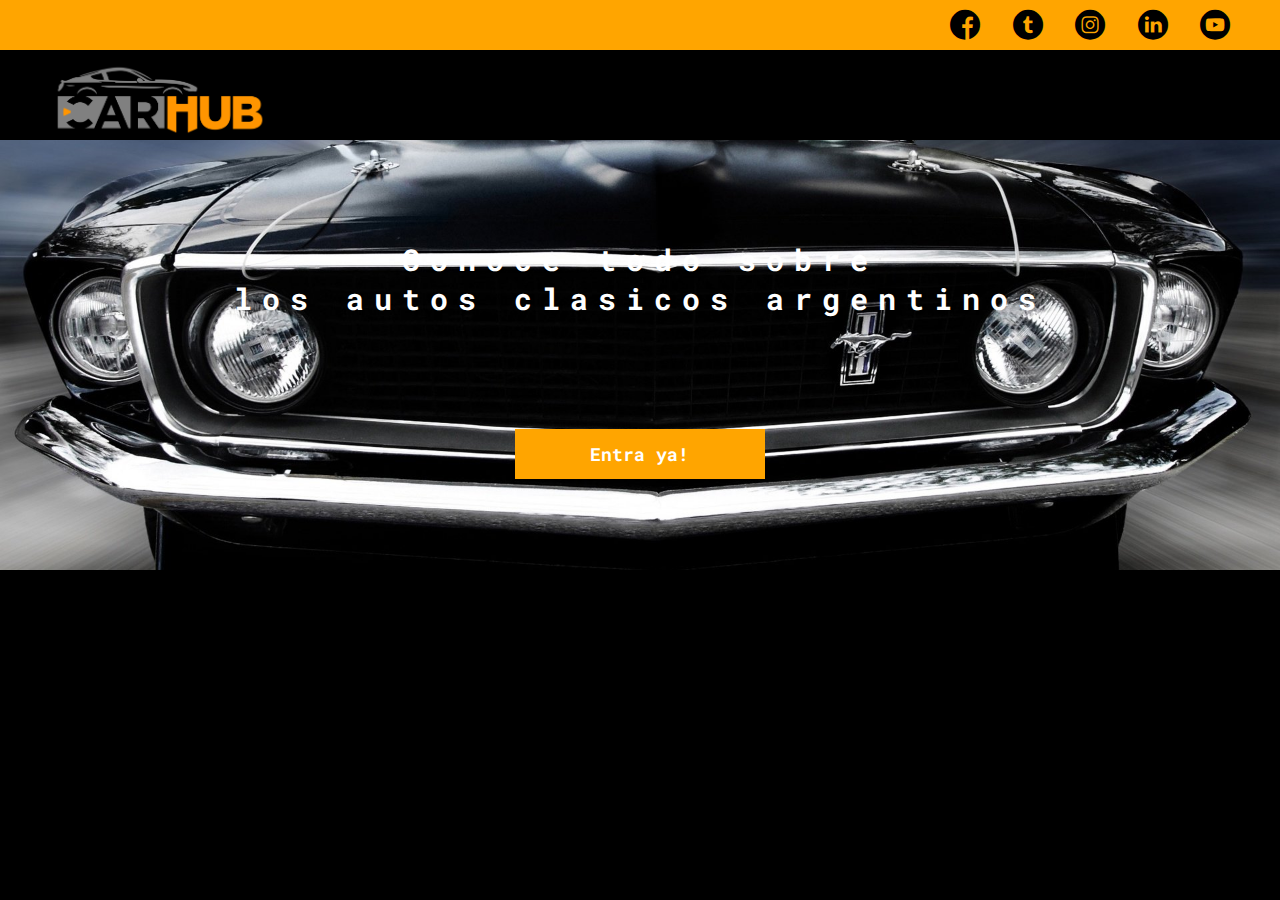
<file: index.html>
<!DOCTYPE html>
<html lang="en">
<head>
    <meta charset="UTF-8">
    <meta name="viewport" content="width=device-width, initial-scale=1.0">
    <meta http-equiv="X-UA-Compatible" content="ie=edge">
    <title>Mi Blog</title>
    <link rel="stylesheet" href="css/main.css">
    <link rel="stylesheet" href="css/font/flaticon.css">
    <link rel="stylesheet" href="css/media-queries.css">
</head>
<body>
    <header>
        <section class="header-icons-container">
            <div class="icons">
                <a href="/"><span class="flaticon-001-facebook"></span></a>
                <a href="/"><span class="flaticon-002-twitter"></span></a>
                <a href="/"><span class="flaticon-011-instagram"></span></a>
                <a href="/"><span class="flaticon-010-linkedin"></span></a>
                <a href="/"><span class="flaticon-008-youtube"></span></a>
            </div>
        </section>
        <nav>
            <section class="nav-logo-container">
                <a href="/"><img src="assets/img/Logo-negro.png" alt="Logo de mi blog" > </a>
            </section>
            <section class="profile-link">
                <a href="perfil.html">Sobre mí</a>
            </section>
        </nav>
    </header>
    <main class="home-main">
        <section>
            <h1 class="home-main-text">Conoce todo sobre <br> los autos clasicos argentinos</h1>
            <a class="home-main-button" href="blogs.html">Entra ya!</a>
        </section>
    </main>
</body>
</html>
</file>
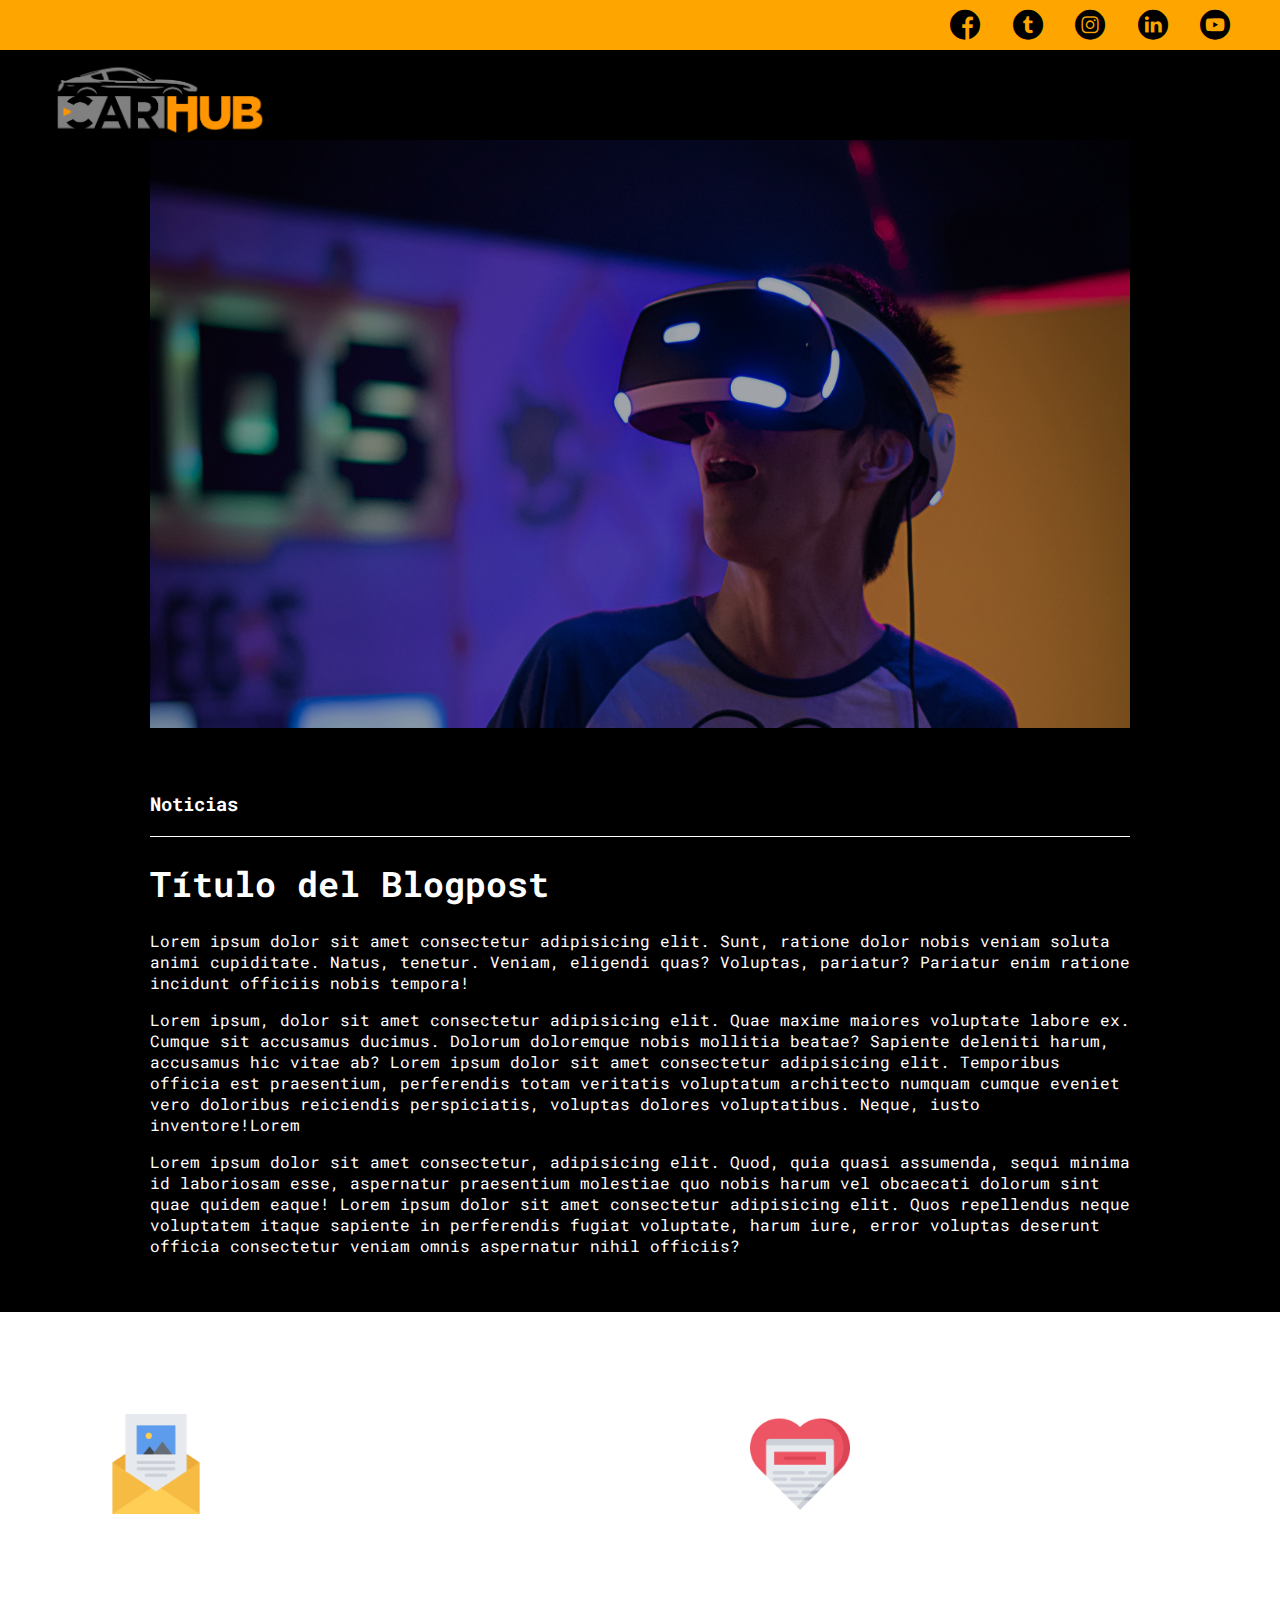
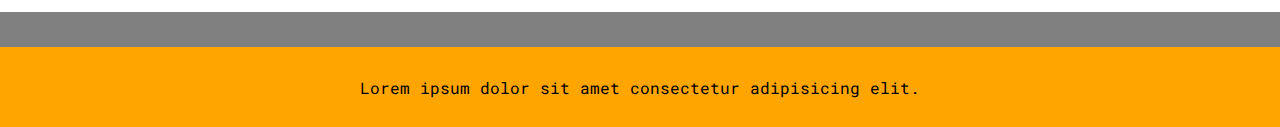
<file: blog.html>
<!DOCTYPE html>
<html lang="en">
<head>
    <meta charset="UTF-8">
    <meta name="viewport" content="width=device-width, initial-scale=1.0">
    <meta http-equiv="X-UA-Compatible" content="ie=edge">
    <title>Mi Blog</title>
    <link rel="stylesheet" href="css/main.css">
    <link rel="stylesheet" href="css/font/flaticon.css">
    <link rel="stylesheet" href="css/media-queries.css">
</head>
<body>
    <header>
        <section class="header-icons-container">
            <div class="icons">
                <a href="/"><span class="flaticon-001-facebook"></span></a>
                <a href="/"><span class="flaticon-002-twitter"></span></a>
                <a href="/"><span class="flaticon-011-instagram"></span></a>
                <a href="/"><span class="flaticon-010-linkedin"></span></a>
                <a href="/"><span class="flaticon-008-youtube"></span></a>
            </div>
        </section>
        <nav>
            <section class="nav-logo-container">
                <a href="/"><img src="assets/img/Logo-negro.png" alt="Logo de mi blog" > </a>
            </section>
            <section class="profile-link">
                <a href="perfil.html">Sobre mí</a>
            </section>
        </nav>
    </header>
    <main>
        <section class="grid-container blogpost-img-container">
            <img src="assets/img/post-1.png" alt="">
        </section>
        <section class="blogpost-main-container">
            <div class="grid-container">
                <h3>Noticias</h3>
                <article>
                    <h1>Título del Blogpost</h1>
                    <p>Lorem ipsum dolor sit amet consectetur adipisicing elit. Sunt, ratione dolor nobis veniam soluta animi cupiditate. Natus, tenetur. Veniam, eligendi quas? Voluptas, pariatur? Pariatur enim ratione incidunt officiis nobis tempora!</p>
                    <p>Lorem ipsum, dolor sit amet consectetur adipisicing elit. Quae maxime maiores voluptate labore ex. Cumque sit accusamus ducimus. Dolorum doloremque nobis mollitia beatae? Sapiente deleniti harum, accusamus hic vitae ab? Lorem ipsum dolor sit amet consectetur adipisicing elit. Temporibus officia est praesentium, perferendis totam veritatis voluptatum architecto numquam cumque eveniet vero doloribus reiciendis perspiciatis, voluptas dolores voluptatibus. Neque, iusto inventore!Lorem</p>
                    <p>Lorem ipsum dolor sit amet consectetur, adipisicing elit. Quod, quia quasi assumenda, sequi minima id laboriosam esse, aspernatur praesentium molestiae quo nobis harum vel obcaecati dolorum sint quae quidem eaque! Lorem ipsum dolor sit amet consectetur adipisicing elit. Quos repellendus neque voluptatem itaque sapiente in perferendis fugiat voluptate, harum iure, error voluptas deserunt officia consectetur veniam omnis aspernatur nihil officiis?</p>
                </article>
            </div>
        </section>
        <section class="contact-main-container">
            <div>
                <img src="assets/img/013-newsletter.png" alt="">
                <div class="contact-left">
                    <a href="/">Contacto</a>
                    <p>Lorem ipsum dolor sit amet consectetur adipisicing elit. Nisi, libero deleniti ut repudiandae minima.</p>
                </div>
            </div>
            <div>
                <img src="assets/img/006-like.png" alt="">
                <div class="contact-right">
                    <a href="/">Escribe</a>
                    <p>Lorem ipsum dolor sit amet consectetur adipisicing elit. Perspiciatis.</p>
                </div>
            </div>
        </section>
    </main>
    <footer>
        <p>Lorem ipsum dolor sit amet consectetur adipisicing elit.</p>
    </footer>
</body>
</html>
</file>
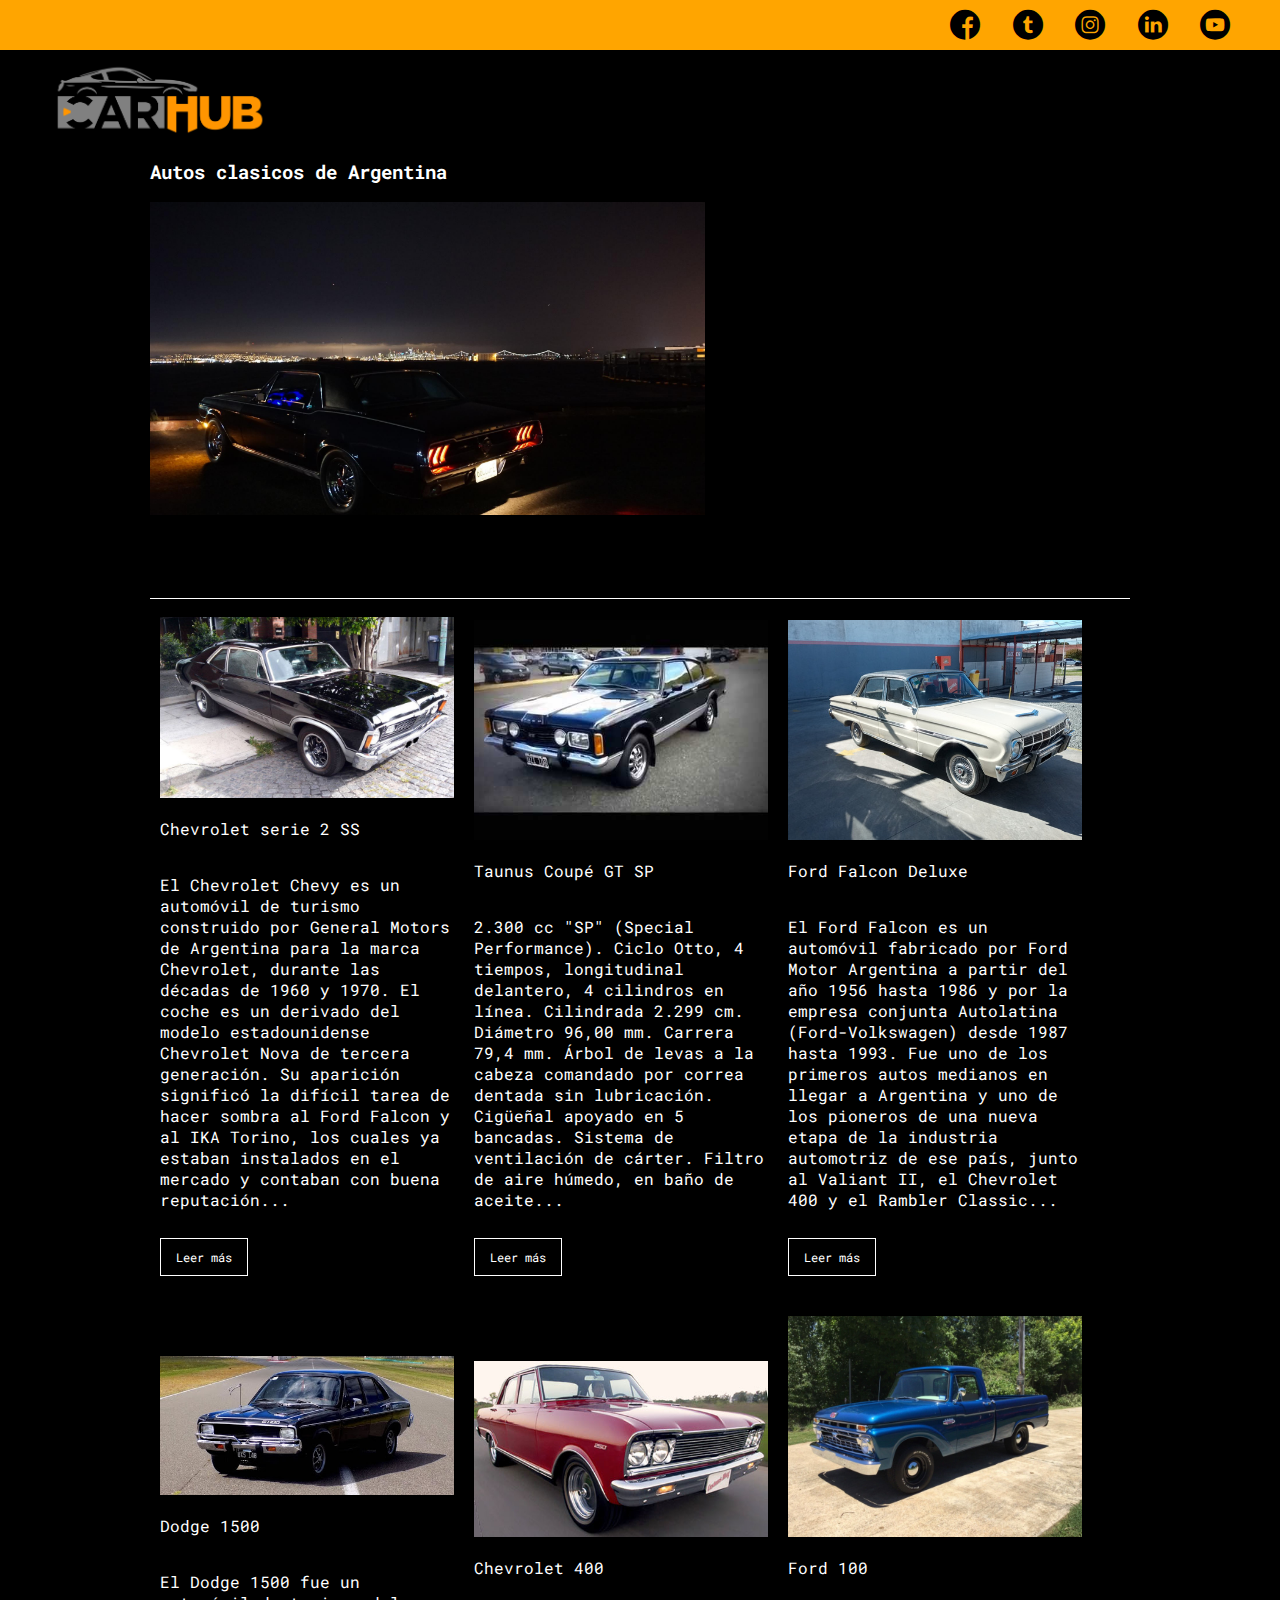
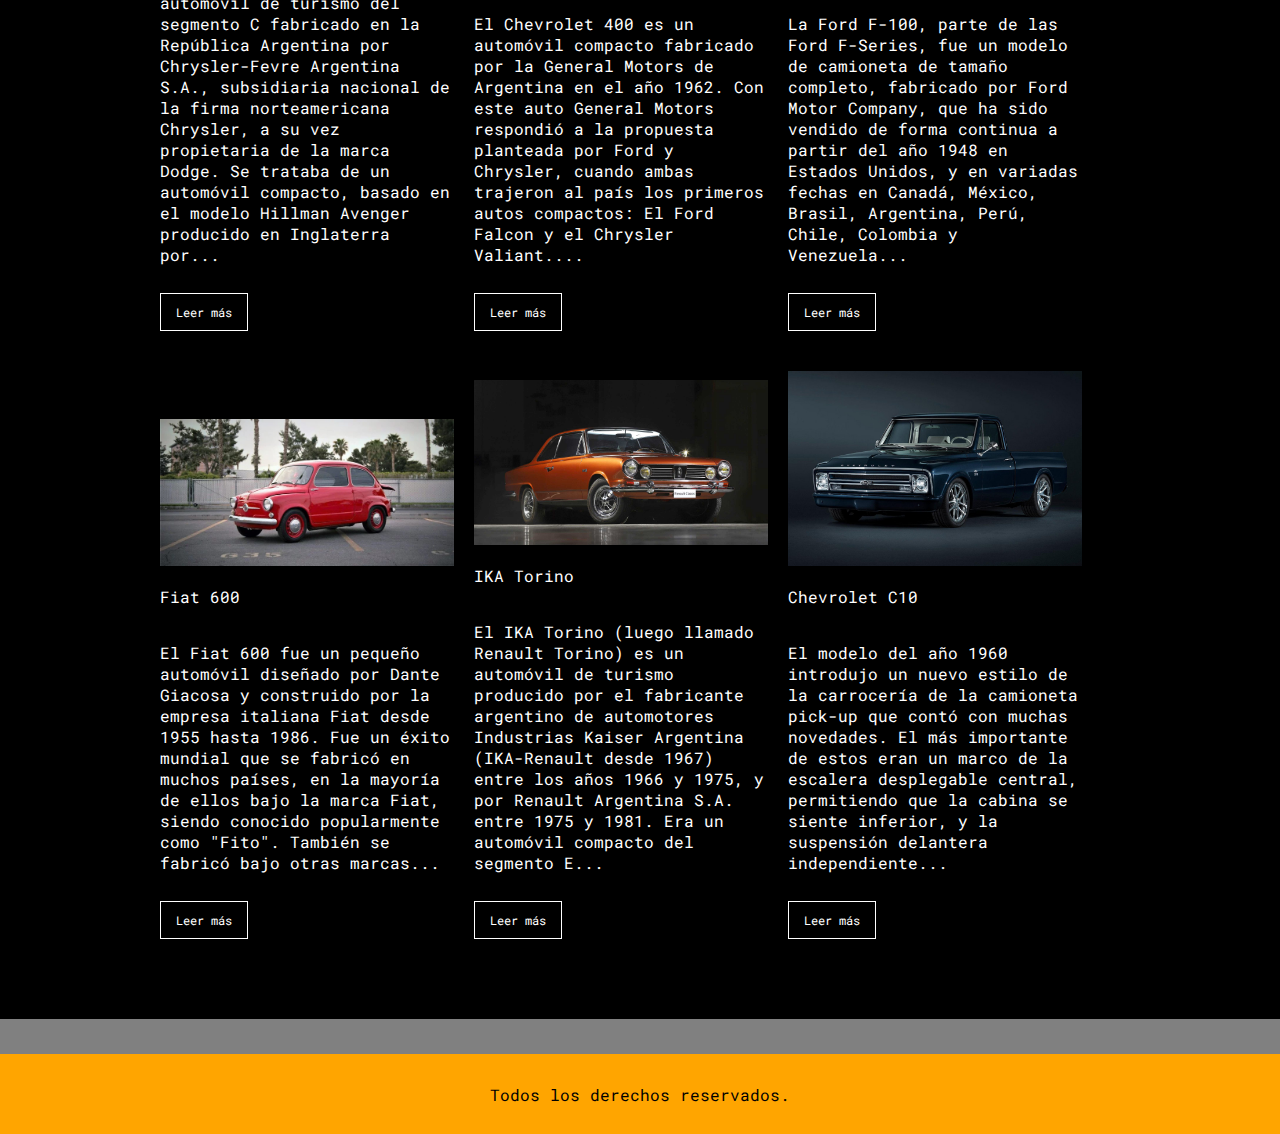
<file: blogs.html>
<!DOCTYPE html>
<html lang="en">
<head>
    <meta charset="UTF-8">
    <meta name="viewport" content="width=device-width, initial-scale=1.0">
    <meta http-equiv="X-UA-Compatible" content="ie=edge">
    <title>Mi Blog</title>
    <link rel="stylesheet" href="css/main.css">
    <link rel="stylesheet" href="css/font/flaticon.css">
    <link rel="stylesheet" href="css/media-queries.css">
</head>
<body>
    <header>
        <section class="header-icons-container">
            <div class="icons">
                <a href="/"><span class="flaticon-001-facebook"></span></a>
                <a href="/"><span class="flaticon-002-twitter"></span></a>
                <a href="/"><span class="flaticon-011-instagram"></span></a>
                <a href="/"><span class="flaticon-010-linkedin"></span></a>
                <a href="/"><span class="flaticon-008-youtube"></span></a>
            </div>
        </section>
        <nav>
            <section class="nav-logo-container">
                <a href="/"><img src="assets/img/Logo-negro.png" alt="Logo de mi blog" > </a>
            </section>
            <section class="profile-link">
                <a href="perfil.html">Sobre mí</a>
            </section>
        </nav>
    </header>
    <main class="blogs-main">
        <section class="blogs-news-container">
            <div class="grid-container blogs-main-new">
                <h3>Autos clasicos de Argentina</h3>
                <div class="blogs-news-img-container">
                    <img src="assets/img/main-news-img.jpg" alt="">
            </div>
        </section>
        <section class="blogs-posts-container">
            <div class="grid-container">
                <h3></h3>
                <article class="post-container">
                    <img src="assets/img/chevy.jpg" alt="">
                    <p>Chevrolet serie 2 SS</p>
                    <p>El Chevrolet Chevy es un automóvil de turismo construido por General Motors de Argentina para la marca Chevrolet, durante las décadas de 1960 y 1970. El coche es un derivado del modelo estadounidense Chevrolet Nova de tercera generación. Su aparición significó la difícil tarea de hacer sombra al Ford Falcon y al IKA Torino, los cuales ya estaban instalados en el mercado y contaban con buena reputación...</p>
                    <a href="" class="blogs-button">Leer más</a>
                </article>
                <article class="post-container">
                    <img src="assets/img/post-2.jpg" alt="">
                    <p>Taunus Coupé GT SP</p>
                    <p>2.300 cc "SP" (Special Performance). Ciclo Otto, 4 tiempos, longitudinal delantero, 4 cilindros en línea. Cilindrada 2.299 cm. Diámetro 96,00 mm. Carrera 79,4 mm. Árbol de levas a la cabeza comandado por correa dentada sin lubricación.
                         Cigüeñal apoyado en 5 bancadas. Sistema de ventilación de cárter. Filtro de aire húmedo, en baño de aceite...</p>
                    <a href="" class="blogs-button">Leer más</a>
                </article>
                <article class="post-container">
                    <img src="assets/img/post-3.jpg" alt="">
                    <p>Ford Falcon Deluxe</p>
                    <p>El Ford Falcon es un automóvil fabricado por Ford Motor Argentina a partir del año 1956 hasta 1986 y por la empresa conjunta Autolatina (Ford-Volkswagen) desde 1987 hasta 1993. Fue uno de los primeros autos medianos en llegar a Argentina y uno de los pioneros de una nueva etapa de la industria automotriz de ese país, junto al Valiant II, el Chevrolet 400 y el Rambler Classic...</p>
                    <a href="" class="blogs-button">Leer más</a>
                </article>
                <article class="post-container">
                    <img src="assets/img/unnamed.jpg" alt="">
                    <p>Dodge 1500</p>
                    <p>El Dodge 1500 fue un automóvil de turismo del segmento C fabricado en la República Argentina por Chrysler-Fevre Argentina S.A., subsidiaria nacional de la firma norteamericana Chrysler, a su vez propietaria de la marca Dodge. Se trataba de un automóvil compacto, basado en el modelo Hillman Avenger producido en Inglaterra por...</p>
                    <a href="" class="blogs-button">Leer más</a>
                </article>
                <article class="post-container">
                    <img src="assets/img/Chevy_400.jpg" alt="">
                    <p>Chevrolet 400</p>
                    <p>El Chevrolet 400 es un automóvil compacto fabricado por la General Motors de Argentina en el año 1962. Con este auto General Motors respondió a la propuesta planteada por Ford y Chrysler, cuando ambas trajeron al país los primeros autos compactos: El Ford Falcon y el Chrysler Valiant....</p>
                    <a href="" class="blogs-button">Leer más</a>
                </article>
                <article class="post-container">
                    <img src="assets/img/f100.jpg" alt="">
                    <p>Ford 100</p>
                    <p>La Ford F-100, parte de las Ford F-Series, fue un modelo de camioneta de tamaño completo, fabricado por Ford Motor Company, que ha sido vendido de forma continua a partir del año 1948 en Estados Unidos, y en variadas fechas en Canadá, México, Brasil, Argentina, Perú, Chile, Colombia y Venezuela...</p>
                    <a href="" class="blogs-button">Leer más</a>
                </article>
                <article class="post-container">
                    <img src="assets/img/25024-n.jpg" alt="">
                    <p>Fiat 600</p>
                    <p>El Fiat 600 fue un pequeño automóvil diseñado por Dante Giacosa y construido por la empresa italiana Fiat desde 1955 hasta 1986. Fue un éxito mundial que se fabricó en muchos países, en la mayoría de ellos bajo la marca Fiat, siendo conocido popularmente como "Fito". También se fabricó bajo otras marcas...</p>
                    <a href="" class="blogs-button">Leer más</a>
                </article>
                <article class="post-container">
                    <img src="assets/img/renault-torino-1972.jpg" alt="">
                    <p>IKA Torino</p>
                    <p>El IKA Torino (luego llamado Renault Torino) es un automóvil de turismo producido por el fabricante argentino de automotores Industrias Kaiser Argentina (IKA-Renault desde 1967) entre los años 1966 y 1975, y por Renault Argentina S.A. entre 1975 y 1981. Era un automóvil compacto del segmento E...</p>
                    <a href="" class="blogs-button">Leer más</a>
                </article>
                <article class="post-container">
                    <img src="assets/img/Chevrolet-C-10-1967-1.jpg" alt="">
                    <p>Chevrolet C10</p>
                    <p>El modelo del año 1960 introdujo un nuevo estilo de la carrocería de la camioneta pick-up que contó con muchas novedades. El más importante de estos eran un marco de la escalera desplegable central, permitiendo que la cabina se siente inferior, y la suspensión delantera independiente...</p>
                    <a href="" class="blogs-button">Leer más</a>
                </article>
            </div>
        </section>
    </main>
    <footer>
        <p>Todos los derechos reservados.</p>
    </footer>
</body>
</html>
</file>
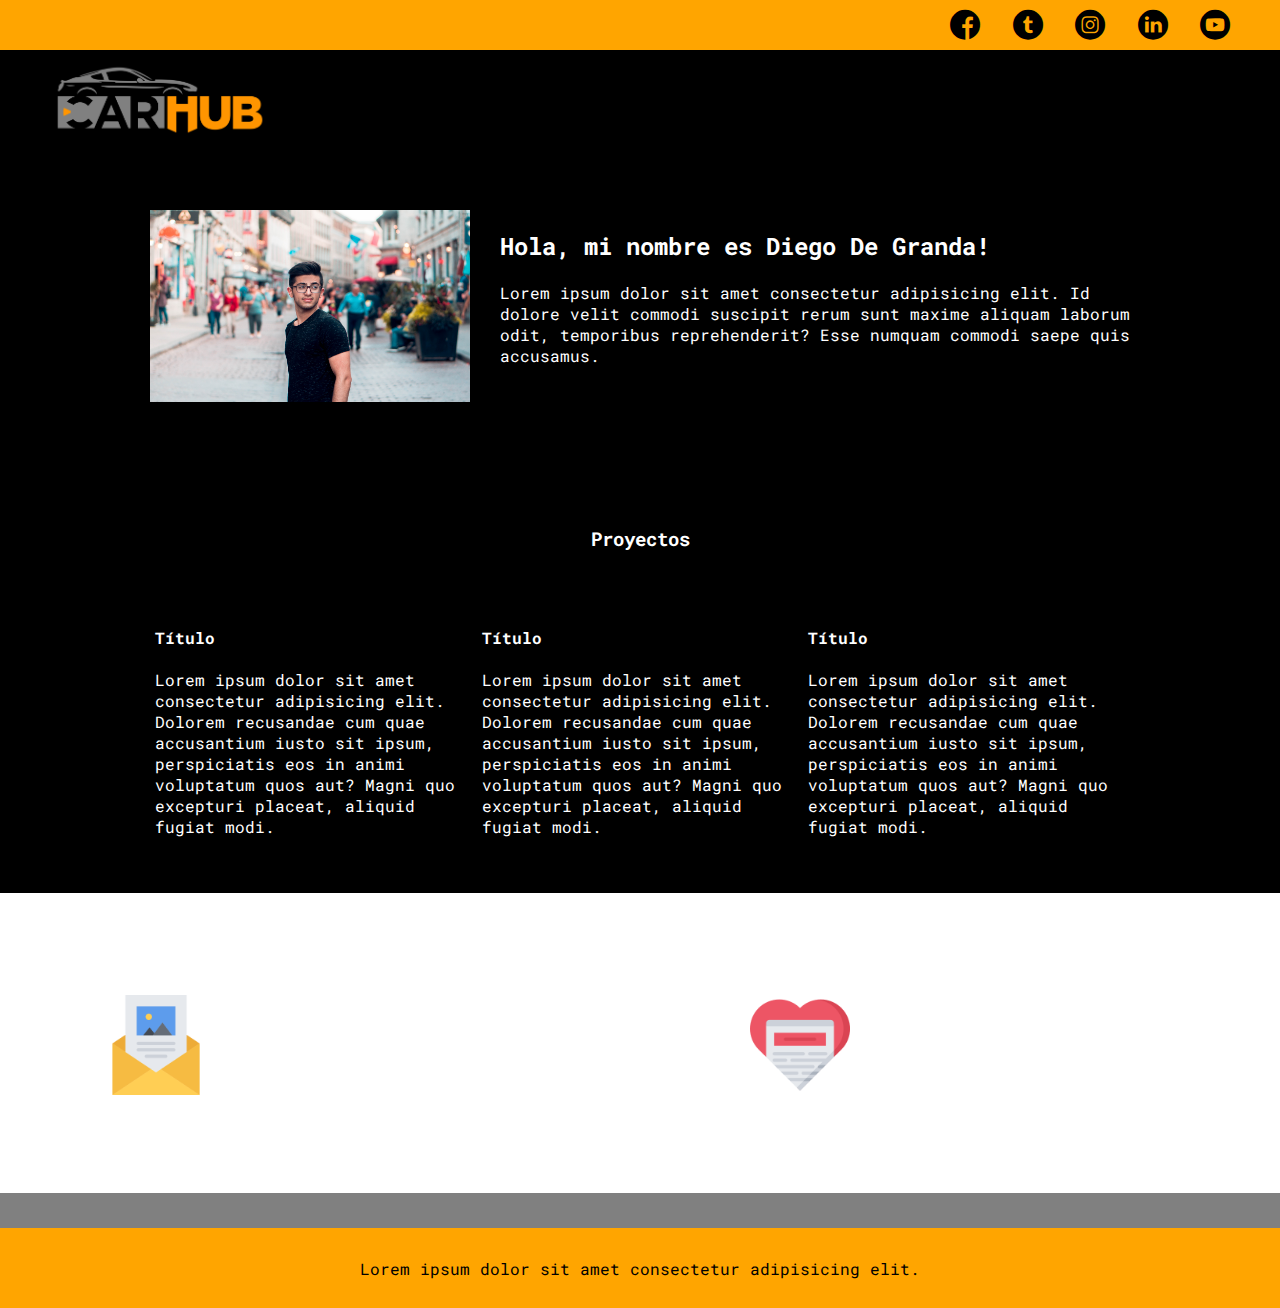
<file: perfil.html>
<!DOCTYPE html>
<html lang="en">
<head>
    <meta charset="UTF-8">
    <meta name="viewport" content="width=device-width, initial-scale=1.0">
    <meta http-equiv="X-UA-Compatible" content="ie=edge">
    <title>Mi Blog</title>
    <link rel="stylesheet" href="css/main.css">
    <link rel="stylesheet" href="css/font/flaticon.css">
    <link rel="stylesheet" href="css/media-queries.css">
</head>
<body>
    <header>
        <section class="header-icons-container">
            <div class="icons">
                <a href="/"><span class="flaticon-001-facebook"></span></a>
                <a href="/"><span class="flaticon-002-twitter"></span></a>
                <a href="/"><span class="flaticon-011-instagram"></span></a>
                <a href="/"><span class="flaticon-010-linkedin"></span></a>
                <a href="/"><span class="flaticon-008-youtube"></span></a>
            </div>
        </section>
        <nav>
            <section class="nav-logo-container">
                <a href="/"><img src="assets/img/Logo-negro.png" alt="Logo de mi blog" > </a>
            </section>
            <section class="profile-link">
                <a href="perfil.html">Sobre mí</a>
            </section>
        </nav>
    </header>
    <main>
        <section class="profile-main-container">
            <div class="grid-container profile-container">
                <div>
                    <img src="assets/img/profile-pic.jpg" alt="">
                </div>
                <div>
                    <h2>Hola, mi nombre es Diego De Granda!</h2>
                    <p>Lorem ipsum dolor sit amet consectetur adipisicing elit. Id dolore velit commodi suscipit rerum sunt maxime aliquam laborum odit, temporibus reprehenderit? Esse numquam commodi saepe quis accusamus.</p>
                </div>
            </div>
        </section>
        <section class="profile-main-proyects">
            <div class="grid-container">
                <h3>Proyectos</h3>
                <div class="proyects-main-container">
                    <article class="proyect-container">
                        <h4>Título</h4>
                        <p>Lorem ipsum dolor sit amet consectetur adipisicing elit. Dolorem recusandae cum quae accusantium iusto sit ipsum, perspiciatis eos in animi voluptatum quos aut? Magni quo excepturi placeat, aliquid fugiat modi.</p>
                    </article>
                    <article class="proyect-container">
                        <h4>Título</h4>
                        <p>Lorem ipsum dolor sit amet consectetur adipisicing elit. Dolorem recusandae cum quae accusantium iusto sit ipsum, perspiciatis eos in animi voluptatum quos aut? Magni quo excepturi placeat, aliquid fugiat modi.</p>
                    </article>
                    <article class="proyect-container">
                        <h4>Título</h4>
                        <p>Lorem ipsum dolor sit amet consectetur adipisicing elit. Dolorem recusandae cum quae accusantium iusto sit ipsum, perspiciatis eos in animi voluptatum quos aut? Magni quo excepturi placeat, aliquid fugiat modi.</p>
                    </article>
                </div>
            </div>
        </section>

        <section class="contact-main-container">
            <div>
                <img src="assets/img/013-newsletter.png" alt="">
                <div class="contact-left">
                    <a href="/">Contacto</a>
                    <p>Lorem ipsum dolor sit amet consectetur adipisicing elit. Nisi, libero deleniti ut repudiandae minima.</p>
                </div>
            </div>
            <div>
                <img src="assets/img/006-like.png" alt="">
                <div class="contact-right">
                    <a href="/">Escribe</a>
                    <p>Lorem ipsum dolor sit amet consectetur adipisicing elit. Perspiciatis.</p>
                </div>
            </div>
        </section>
    </main>
    <footer>
        <p>Lorem ipsum dolor sit amet consectetur adipisicing elit.</p>
    </footer>
</body>
</html>
</file>
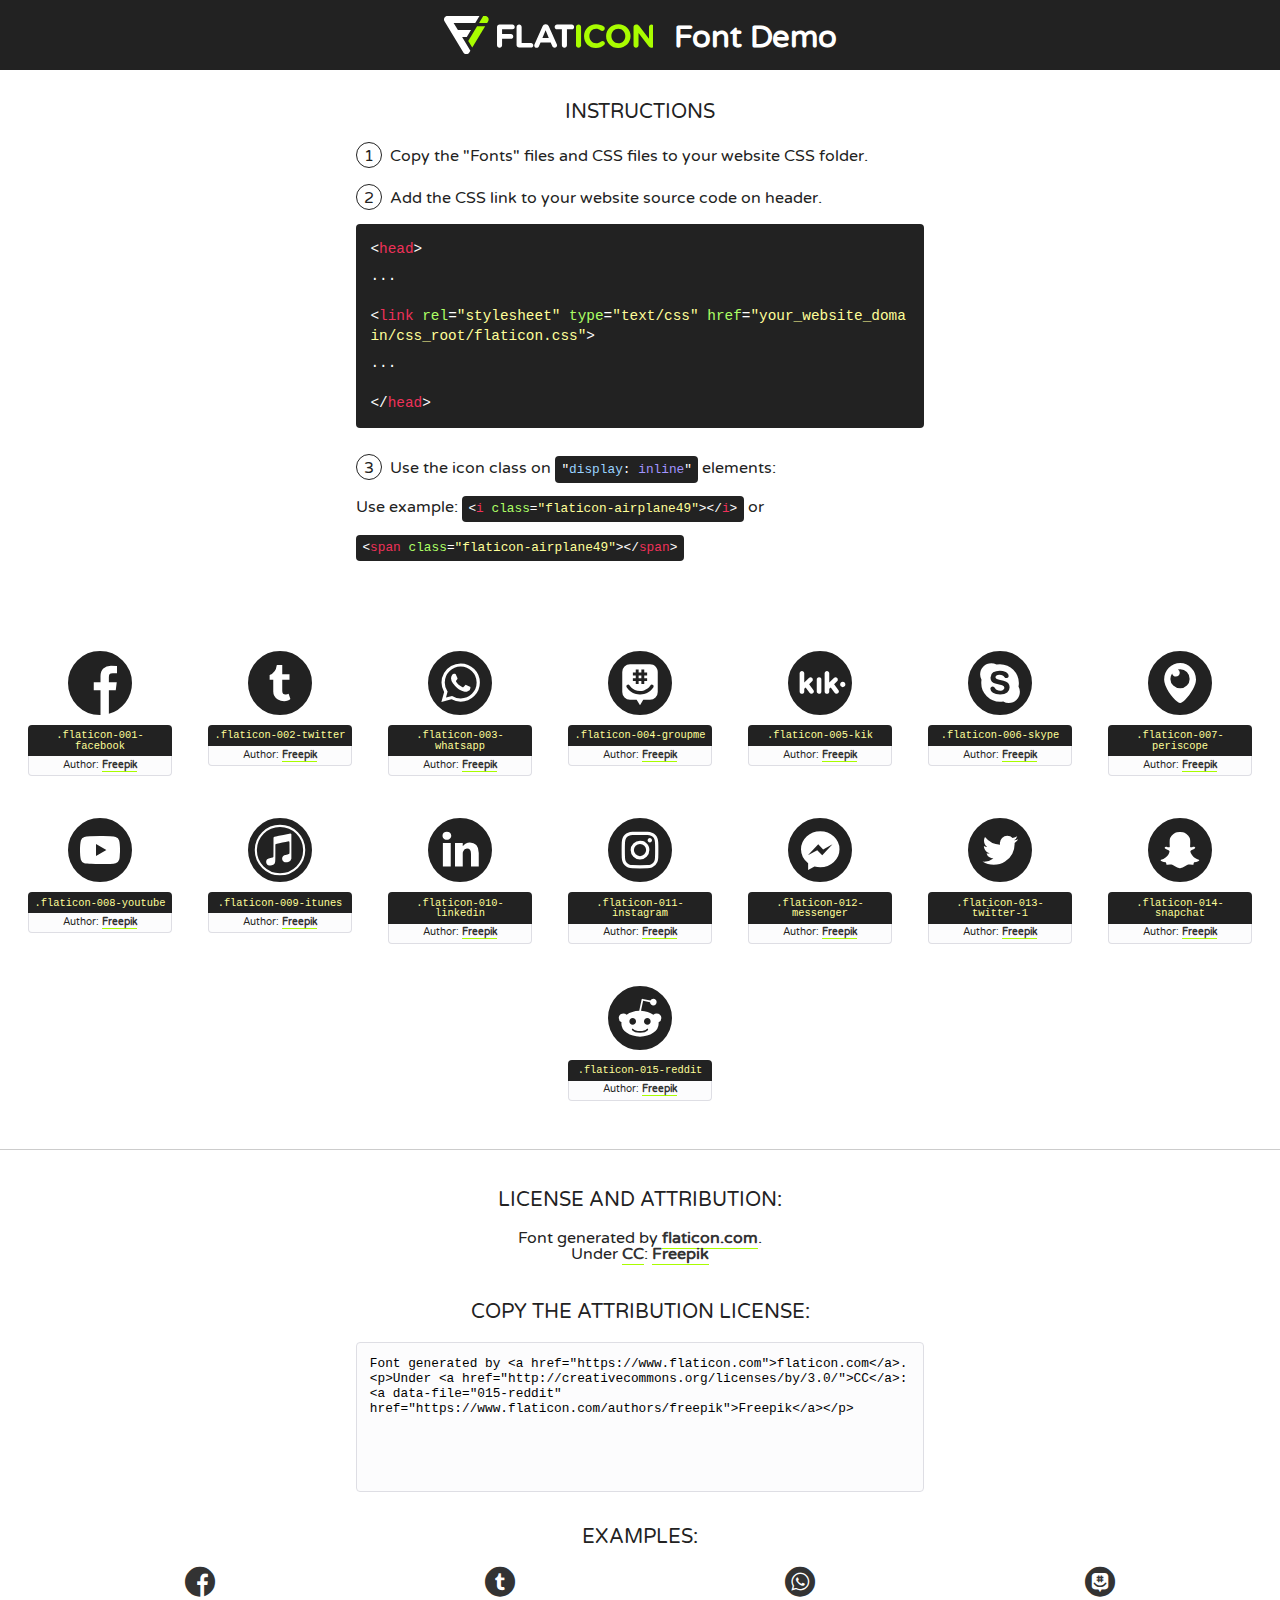
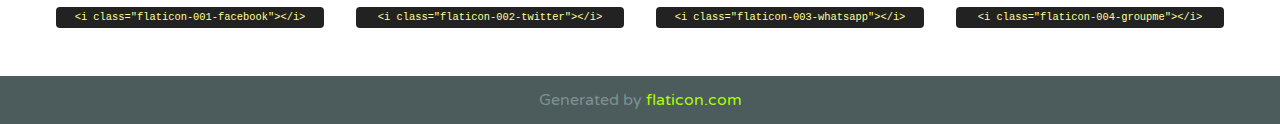
<file: css/font/flaticon.html>
<!DOCTYPE html>
<!--
  Flaticon icon font: Flaticon
  Creation date: 20/12/2018 09:27
-->
<html>
<!DOCTYPE html>
<html>

<head>
    <title>Flaticon WebFont</title>
    <link href="http://fonts.googleapis.com/css?family=Varela+Round" rel="stylesheet" type="text/css" />
    <link rel="stylesheet" type="text/css" href="flaticon.css">
    <meta charset="UTF-8">
    <style>
    html, body, div, span, applet, object, iframe,
    h1, h2, h3, h4, h5, h6, p, blockquote, pre,
    a, abbr, acronym, address, big, cite, code,
    del, dfn, em, img, ins, kbd, q, s, samp,
    small, strike, strong, sub, sup, tt, var,
    b, u, i, center,
    dl, dt, dd, ol, ul, li,
    fieldset, form, label, legend,
    table, caption, tbody, tfoot, thead, tr, th, td,
    article, aside, canvas, details, embed, 
    figure, figcaption, footer, header, hgroup, 
    menu, nav, output, ruby, section, summary,
    time, mark, audio, video {
        margin: 0;
        padding: 0;
        border: 0;
        font-size: 100%;
        font: inherit;
        vertical-align: baseline;
    }
    /* HTML5 display-role reset for older browsers */
    article, aside, details, figcaption, figure, 
    footer, header, hgroup, menu, nav, section {
        display: block;
    }
    body {
        line-height: 1;
    }
    ol, ul {
        list-style: none;
    }
    blockquote, q {
        quotes: none;
    }
    blockquote:before, blockquote:after,
    q:before, q:after {
        content: '';
        content: none;
    }
    table {
        border-collapse: collapse;
        border-spacing: 0;
    }
    body {
        font-family: 'Varela Round', Helvetica, Arial, sans-serif;
        font-size: 16px;
        color: #222;
    }
    a {
        color: #333;
        border-bottom: 1px solid #a9fd00;
        font-weight: bold;
        text-decoration: none;
    }
    * {
        -moz-box-sizing: border-box;
        -webkit-box-sizing: border-box;
        box-sizing: border-box;
        margin: 0;
        padding: 0;
    }
    [class^="flaticon-"]:before, [class*=" flaticon-"]:before, [class^="flaticon-"]:after, [class*=" flaticon-"]:after {
        font-family: Flaticon;
        font-size: 30px;
        font-style: normal;
        margin-left: 20px;
        color: #333;
    }
    .wrapper {
        max-width: 600px;
        margin: auto;
        padding: 0 1em;
    }
    .title {
        font-size: 1.25em;
        text-align: center;
        margin-bottom: 1em;
        text-transform: uppercase;
    }
    header {
        text-align: center;
        background-color: #222;
        color: #fff;
        padding: 1em;
    }
    header .logo {
        width: 210px;
        height: 38px;
        display: inline-block;
        vertical-align: middle;
        margin-right: 1em;
        border: none;
    }
    header strong {
        font-size: 1.95em;
        font-weight: bold;
        vertical-align: middle;
        margin-top: 5px;
        display: inline-block;
    }
    .demo {
        margin: 2em auto;
        line-height: 1.25em;
    }
    .demo ul li {
        margin-bottom: 1em;
    }
    .demo ul li .num {
        color: #222;
        border-radius: 20px;
        display: inline-block;
        width: 26px;
        padding: 3px;
        height: 26px;
        text-align: center;
        margin-right: 0.5em;
        border: 1px solid #222;
    }
    .demo ul li code {
        background-color: #222;
        border-radius: 4px;
        padding: 0.25em 0.5em;
        display: inline-block;
        color: #fff;
        font-family: Consolas,Monaco,Lucida Console,Liberation Mono,DejaVu Sans Mono,Bitstream Vera Sans Mono,Courier New, monospace;
        font-weight: lighter;
        margin-top: 1em;
        font-size: 0.8em;
        word-break: break-all;
    }
    .demo ul li code.big {
        padding: 1em;
        font-size: 0.9em;
    }
    .demo ul li code .red {
        color: #EF3159;
    }
    .demo ul li code .green {
        color: #ACFF65;
    }
    .demo ul li code .yellow {
        color: #FFFF99;
    }
    .demo ul li code .blue {
        color: #99D3FF;
    }
    .demo ul li code .purple {
        color: #A295FF;
    }
    .demo ul li code .dots {
        margin-top: 0.5em;
        display: block;
    }
    #glyphs {
        border-bottom: 1px solid #ccc;
        padding: 2em 0;
        text-align: center;
    }
    .glyph {
        display: inline-block;
        width: 9em;
        margin: 1em;
        text-align: center;
        vertical-align: top;
        background: #FFF;
    }
    .glyph .glyph-icon {
        padding: 10px;
        display: block;
        font-family:"Flaticon";
        font-size: 64px;
        line-height: 1;
    }
    .glyph .glyph-icon:before {
        font-size: 64px;
        color: #222;
        margin-left: 0;
    }
    .class-name {
        font-size: 0.65em;
        background-color: #222;
        color: #fff;
        border-radius: 4px 4px 0 0;
        padding: 0.5em;
        color: #FFFF99;
        font-family: Consolas,Monaco,Lucida Console,Liberation Mono,DejaVu Sans Mono,Bitstream Vera Sans Mono,Courier New, monospace;
    }
    .author-name {
        font-size: 0.6em;
        background-color: #fcfcfd;
        border: 1px solid #DEDEE4;
        border-top: 0;
        border-radius: 0 0 4px 4px;
        padding: 0.5em;
    }
    .class-name:last-child {
        font-size: 10px;
        color:#888;
    }
    .class-name:last-child a {
        font-size: 10px;
        color:#555;
    }
    .class-name:last-child a:hover {
        color:#a9fd00;
    }
    .glyph > input {
        display: block;
        width: 100px;
        margin: 5px auto;
        text-align: center;
        font-size: 12px;
        cursor: text;
    }
    .glyph > input.icon-input {
        font-family:"Flaticon";
        font-size: 16px;
        margin-bottom: 10px;
    }
    .attribution .title {
        margin-top: 2em;
    }
    .attribution textarea {
        background-color: #fcfcfd;
        padding: 1em;
        border: none;
        box-shadow: none;
        border: 1px solid #DEDEE4;
        border-radius: 4px;
        resize: none;
        width: 100%;
        height: 150px;
        font-size: 0.8em;
        font-family: Consolas,Monaco,Lucida Console,Liberation Mono,DejaVu Sans Mono,Bitstream Vera Sans Mono,Courier New, monospace;
        -webkit-appearance: none;
    }
    .iconsuse {
        margin: 2em auto;
        text-align: center;
        max-width: 1200px;
    }
    .iconsuse:after {
        content: '';
        display: table;
        clear: both;
    }
    .iconsuse .image {
        float: left;
        width: 25%;
        padding: 0 1em;
    }
    .iconsuse .image p {
        margin-bottom: 1em;
    }
    .iconsuse .image span {
        display: block;
        font-size: 0.65em;
        background-color: #222;
        color: #fff;
        border-radius: 4px;
        padding: 0.5em;
        color: #FFFF99;
        margin-top: 1em;
        font-family: Consolas,Monaco,Lucida Console,Liberation Mono,DejaVu Sans Mono,Bitstream Vera Sans Mono,Courier New, monospace;
    }
    #footer {
        text-align: center;
        background-color: #4C5B5C;
        color: #7c9192;
        padding: 1em;
    }
    #footer a {
        border: none;
        color: #a9fd00;
        font-weight: normal;
    }
    @media (max-width: 960px) {
        .iconsuse .image {
            width: 50%;
        }
    }
    @media (max-width: 560px) {
        .iconsuse .image {
            width: 100%;
        }
    }
    </style>
</head>

<body class="characters-off">

    <header>
        <a href="https://www.flaticon.com" target="_blank" class="logo">
            <svg version="1.1" xmlns="http://www.w3.org/2000/svg" xmlns:xlink="http://www.w3.org/1999/xlink" xmlns:a="http://ns.adobe.com/AdobeSVGViewerExtensions/3.0/" viewBox="0 0 560.875 102.036" enable-background="new 0 0 560.875 102.036" xml:space="preserve">
                <defs>
                </defs>
                <g>
                    <g class="letters">
                        <path fill="#ffffff" d="M141.596,29.675c0-3.777,2.985-6.767,6.764-6.767h34.438c3.426,0,6.15,2.728,6.15,6.15
                        c0,3.43-2.724,6.149-6.15,6.149h-27.674v13.091h23.719c3.429,0,6.151,2.724,6.151,6.15c0,3.43-2.723,6.149-6.151,6.149h-23.719
                        v17.574c0,3.773-2.986,6.761-6.764,6.761c-3.779,0-6.764-2.989-6.764-6.761V29.675z"></path>
                        <path fill="#ffffff" d="M193.844,29.149c0-3.781,2.985-6.767,6.764-6.767c3.776,0,6.763,2.985,6.763,6.767v42.957h25.039
                        c3.426,0,6.149,2.726,6.149,6.153c0,3.425-2.723,6.15-6.149,6.15h-31.802c-3.779,0-6.764-2.986-6.764-6.768V29.149z"></path>
                        <path fill="#ffffff" d="M241.891,75.71l21.438-48.407c1.492-3.341,4.215-5.357,7.906-5.357h0.792
                        c3.686,0,6.323,2.017,7.815,5.357l21.439,48.407c0.436,0.967,0.701,1.845,0.701,2.723c0,3.602-2.809,6.501-6.414,6.501
                        c-3.161,0-5.269-1.845-6.499-4.655l-4.132-9.661h-27.059l-4.301,10.102c-1.144,2.631-3.426,4.214-6.237,4.214
                        c-3.517,0-6.24-2.81-6.24-6.325C241.1,77.64,241.451,76.677,241.891,75.71z M279.932,58.666l-8.521-20.297l-8.526,20.297H279.932
                        z"></path>
                        <path fill="#ffffff" d="M314.864,35.387H301.86c-3.429,0-6.239-2.813-6.239-6.238c0-3.429,2.811-6.24,6.239-6.24h39.533
                        c3.426,0,6.237,2.811,6.237,6.24c0,3.425-2.811,6.238-6.237,6.238h-13.001v42.785c0,3.773-2.99,6.761-6.764,6.761
                        c-3.779,0-6.764-2.989-6.764-6.761V35.387z"></path>
                        <path fill="#A9FD00" d="M352.615,29.149c0-3.781,2.985-6.767,6.767-6.767c3.774,0,6.761,2.985,6.761,6.767v49.024
                        c0,3.773-2.987,6.761-6.761,6.761c-3.781,0-6.767-2.989-6.767-6.761V29.149z"></path>
                        <path fill="#A9FD00" d="M374.132,53.836v-0.179c0-17.481,13.178-31.801,32.065-31.801c9.22,0,15.459,2.458,20.557,6.238
                        c1.402,1.054,2.637,2.985,2.637,5.357c0,3.692-2.985,6.59-6.681,6.59c-1.845,0-3.071-0.702-4.044-1.319
                        c-3.776-2.813-7.729-4.393-12.562-4.393c-10.364,0-17.831,8.611-17.831,19.154v0.173c0,10.542,7.291,19.329,17.831,19.329
                        c5.715,0,9.492-1.756,13.359-4.834c1.049-0.874,2.458-1.491,4.039-1.491c3.429,0,6.325,2.813,6.325,6.236
                        c0,2.106-1.056,3.78-2.282,4.834c-5.539,4.834-12.036,7.733-21.878,7.733C387.572,85.464,374.132,71.493,374.132,53.836z"></path>
                        <path fill="#A9FD00" d="M433.009,53.836v-0.179c0-17.481,13.79-31.801,32.766-31.801c18.981,0,32.592,14.143,32.592,31.628v0.173
                        c0,17.483-13.785,31.807-32.769,31.807C446.625,85.464,433.009,71.32,433.009,53.836z M484.224,53.836v-0.179
                        c0-10.539-7.725-19.326-18.626-19.326c-10.893,0-18.449,8.611-18.449,19.154v0.173c0,10.542,7.73,19.329,18.626,19.329
                        C476.676,72.986,484.224,64.378,484.224,53.836z"></path>
                        <path fill="#A9FD00" d="M506.233,29.321c0-3.774,2.99-6.763,6.767-6.763h1.401c3.252,0,5.183,1.583,7.029,3.953l26.093,34.265
                        V29.059c0-3.692,2.99-6.677,6.681-6.677c3.683,0,6.671,2.985,6.671,6.677v48.934c0,3.78-2.987,6.765-6.764,6.765h-0.436
                        c-3.257,0-5.188-1.581-7.034-3.953l-27.056-35.492v32.944c0,3.687-2.985,6.676-6.678,6.676c-3.683,0-6.673-2.989-6.673-6.676
                        V29.321z"></path>
                    </g>
                    <g class="insignia">
                        <path fill="#ffffff" d="M48.372,56.137h12.517l11.156-18.537H37.186L25.688,18.539h57.825L94.668,0H9.271
                        C5.925,0,2.842,1.801,1.198,4.716c-1.644,2.907-1.593,6.482,0.134,9.343l50.38,83.501c1.678,2.781,4.689,4.476,7.938,4.476
                        c3.246,0,6.257-1.695,7.935-4.476l2.898-4.804L48.372,56.137z"></path>
                        <g class="i">
                            <path fill="#A9FD00" d="M93.575,18.539h0.031v0.004l21.652,0.004l2.705-4.488c1.727-2.861,1.778-6.436,0.133-9.343
                            C116.454,1.801,113.371,0,110.026,0h-5.294L93.575,18.539z"></path>
                            <polygon fill="#A9FD00" points="88.291,27.356 64.725,66.486 75.519,84.404 109.942,27.356"></polygon>
                        </g>
                    </g>
                </g>
            </svg>
        </a>
        <strong>Font Demo</strong>
    </header>


    <section class="demo wrapper">

        <p class="title">Instructions</p>

        <ul>
            <li>
                <span class="num">1</span>Copy the "Fonts" files and CSS files to your website CSS folder.
            </li>
            <li>
                <span class="num">2</span>Add the CSS link to your website source code on header.
                <code class="big">
                    &lt;<span class="red">head</span>&gt;
                    <br/><span class="dots">...</span>
                    <br/>&lt;<span class="red">link</span> <span class="green">rel</span>=<span class="yellow">"stylesheet"</span> <span class="green">type</span>=<span class="yellow">"text/css"</span> <span class="green">href</span>=<span class="yellow">"your_website_domain/css_root/flaticon.css"</span>&gt;
                    <br/><span class="dots">...</span>
                    <br/>&lt;/<span class="red">head</span>&gt;
                </code>
            </li>

            <li>
                <p>
                    <span class="num">3</span>Use the icon class on <code>"<span class="blue">display</span>:<span class="purple"> inline</span>"</code> elements:
                    <br />
                    Use example: <code>&lt;<span class="red">i</span> <span class="green">class</span>=<span class="yellow">&quot;flaticon-airplane49&quot;</span>&gt;&lt;/<span class="red">i</span>&gt;</code> or <code>&lt;<span class="red">span</span> <span class="green">class</span>=<span class="yellow">&quot;flaticon-airplane49&quot;</span>&gt;&lt;/<span class="red">span</span>&gt;</code>
            </li>
        </ul>

    </section>




   <section id="glyphs">          
    
      
        <div class="glyph"><div class="glyph-icon flaticon-001-facebook"></div>
            <div class="class-name">.flaticon-001-facebook</div>
            <div class="author-name">Author: <a data-file="001-facebook" href="https://www.flaticon.com/authors/freepik">Freepik</a> </div> 
        </div>        
        
        <div class="glyph"><div class="glyph-icon flaticon-002-twitter"></div>
            <div class="class-name">.flaticon-002-twitter</div>
            <div class="author-name">Author: <a data-file="002-twitter" href="https://www.flaticon.com/authors/freepik">Freepik</a> </div> 
        </div>        
        
        <div class="glyph"><div class="glyph-icon flaticon-003-whatsapp"></div>
            <div class="class-name">.flaticon-003-whatsapp</div>
            <div class="author-name">Author: <a data-file="003-whatsapp" href="https://www.flaticon.com/authors/freepik">Freepik</a> </div> 
        </div>        
        
        <div class="glyph"><div class="glyph-icon flaticon-004-groupme"></div>
            <div class="class-name">.flaticon-004-groupme</div>
            <div class="author-name">Author: <a data-file="004-groupme" href="https://www.flaticon.com/authors/freepik">Freepik</a> </div> 
        </div>        
        
        <div class="glyph"><div class="glyph-icon flaticon-005-kik"></div>
            <div class="class-name">.flaticon-005-kik</div>
            <div class="author-name">Author: <a data-file="005-kik" href="https://www.flaticon.com/authors/freepik">Freepik</a> </div> 
        </div>        
        
        <div class="glyph"><div class="glyph-icon flaticon-006-skype"></div>
            <div class="class-name">.flaticon-006-skype</div>
            <div class="author-name">Author: <a data-file="006-skype" href="https://www.flaticon.com/authors/freepik">Freepik</a> </div> 
        </div>        
        
        <div class="glyph"><div class="glyph-icon flaticon-007-periscope"></div>
            <div class="class-name">.flaticon-007-periscope</div>
            <div class="author-name">Author: <a data-file="007-periscope" href="https://www.flaticon.com/authors/freepik">Freepik</a> </div> 
        </div>        
        
        <div class="glyph"><div class="glyph-icon flaticon-008-youtube"></div>
            <div class="class-name">.flaticon-008-youtube</div>
            <div class="author-name">Author: <a data-file="008-youtube" href="https://www.flaticon.com/authors/freepik">Freepik</a> </div> 
        </div>        
        
        <div class="glyph"><div class="glyph-icon flaticon-009-itunes"></div>
            <div class="class-name">.flaticon-009-itunes</div>
            <div class="author-name">Author: <a data-file="009-itunes" href="https://www.flaticon.com/authors/freepik">Freepik</a> </div> 
        </div>        
        
        <div class="glyph"><div class="glyph-icon flaticon-010-linkedin"></div>
            <div class="class-name">.flaticon-010-linkedin</div>
            <div class="author-name">Author: <a data-file="010-linkedin" href="https://www.flaticon.com/authors/freepik">Freepik</a> </div> 
        </div>        
        
        <div class="glyph"><div class="glyph-icon flaticon-011-instagram"></div>
            <div class="class-name">.flaticon-011-instagram</div>
            <div class="author-name">Author: <a data-file="011-instagram" href="https://www.flaticon.com/authors/freepik">Freepik</a> </div> 
        </div>        
        
        <div class="glyph"><div class="glyph-icon flaticon-012-messenger"></div>
            <div class="class-name">.flaticon-012-messenger</div>
            <div class="author-name">Author: <a data-file="012-messenger" href="https://www.flaticon.com/authors/freepik">Freepik</a> </div> 
        </div>        
        
        <div class="glyph"><div class="glyph-icon flaticon-013-twitter-1"></div>
            <div class="class-name">.flaticon-013-twitter-1</div>
            <div class="author-name">Author: <a data-file="013-twitter-1" href="https://www.flaticon.com/authors/freepik">Freepik</a> </div> 
        </div>        
        
        <div class="glyph"><div class="glyph-icon flaticon-014-snapchat"></div>
            <div class="class-name">.flaticon-014-snapchat</div>
            <div class="author-name">Author: <a data-file="014-snapchat" href="https://www.flaticon.com/authors/freepik">Freepik</a> </div> 
        </div>        
        
        <div class="glyph"><div class="glyph-icon flaticon-015-reddit"></div>
            <div class="class-name">.flaticon-015-reddit</div>
            <div class="author-name">Author: <a data-file="015-reddit" href="https://www.flaticon.com/authors/freepik">Freepik</a> </div> 
        </div>        
        

    </section>



    <section class="attribution wrapper"   style="text-align:center;">

      <div class="title">License and attribution:</div><div class="attrDiv">Font generated by <a href="https://www.flaticon.com">flaticon.com</a>. <div><p>Under <a href="http://creativecommons.org/licenses/by/3.0/">CC</a>: <a data-file="015-reddit" href="https://www.flaticon.com/authors/freepik">Freepik</a></p>  </div>
      </div>
      <div class="title">Copy the Attribution License:</div>

    <textarea onclick="this.focus();this.select();">Font generated by &lt;a href=&quot;https://www.flaticon.com&quot;&gt;flaticon.com&lt;/a&gt;. <p>Under <a href="http://creativecommons.org/licenses/by/3.0/">CC</a>: <a data-file="015-reddit" href="https://www.flaticon.com/authors/freepik">Freepik</a></p>  
     </textarea>

    </section>

    <section class="iconsuse">

          <div class="title">Examples:</div>            
             
            <div class="image">
                <p>
                    <i class="glyph-icon flaticon-001-facebook"></i> 
                    <span>&lt;i class=&quot;flaticon-001-facebook&quot;&gt;&lt;/i&gt;</span>
                </p>
            </div>
            
            <div class="image">
                <p>
                    <i class="glyph-icon flaticon-002-twitter"></i> 
                    <span>&lt;i class=&quot;flaticon-002-twitter&quot;&gt;&lt;/i&gt;</span>
                </p>
            </div>
            
            <div class="image">
                <p>
                    <i class="glyph-icon flaticon-003-whatsapp"></i> 
                    <span>&lt;i class=&quot;flaticon-003-whatsapp&quot;&gt;&lt;/i&gt;</span>
                </p>
            </div>
            
            <div class="image">
                <p>
                    <i class="glyph-icon flaticon-004-groupme"></i> 
                    <span>&lt;i class=&quot;flaticon-004-groupme&quot;&gt;&lt;/i&gt;</span>
                </p>
            </div>
                       
        </div>
                            
    </section>

<div id="footer">
    <div>Generated by <a href="https://www.flaticon.com">flaticon.com</a>
    </div>
</div>



</body>
</html>
</file>
<file: css/main.css>
@import url('https://fonts.googleapis.com/css?family=Roboto+Mono:400,500,700|Roboto+Slab:400,700|Roboto:400,500,700,900&display=swap');

body {
    font-family: 'Roboto Mono', monospace;
    margin: 0;
    padding: 0;
    background-color: black;
    color: white;
}
a {
    text-decoration: none;
    display: inline;
    color: white;
    font: white;
}
.home-body {
    position: fixed;
    top: 0;
    bottom: 0;
    left: 0;
    right: 0;

}
.grid-container {
    max-width: 980px;
    margin: auto;
}


header {
    width: 100%;
    height: 140px;
    display: grid;
    grid-template-rows: 1fr 1fr;
}
header .header-icons-container {
    width: 100%;
    height: 50px;
    display: grid;
    background-color: orange;
}
header .header-icons-container .icons {
    width: 300px;
    height: auto;
    display: flex;
    justify-items: flex-end;
    align-items: center;
    justify-content: space-between;
    justify-self: end;
    margin-right: 50px;
}
header .icons span {
    color: black;
}
nav  {
    display: grid;
    grid-template-columns: 1fr 1fr;
    height: 90px;
    font: black;
}
nav .nav-logo-container {
    margin-left: 50px;
}
nav .nav-logo-container img {
    width: 220px;
    margin-top: 10px;
}
nav .profile-link {
    display: flex;
    align-items: center;
    justify-content: flex-end;
    margin-right: 50px;
}
nav .profile-link a {
    color: black;
    border-bottom: 1px solid black;
}

.home-main {
    display: grid;
    grid-template-columns: 1fr 4fr 1fr;
    height: 100%;
    background-image: url('../assets/img/Cover.jpg');
    background-position: center;
    background-repeat: no-repeat;
    background-size: cover;
}
.home-main section {
    display: grid;
    grid-column: 2;
    justify-items: center;
    height: 350px;
    margin-top: 80px;
}
.home-main-text {
    font-family: 'Roboto mono', monospace;
    font-size: 30px;
    font-weight: 700px;
    letter-spacing: 10px;
    color: white;
    text-align: center;
    color:white;
}
.home-main-button {
    width: 250px;
    height: 50px;
    background:orange;
    text-align: center;
    font-weight: 700;
    font-size: 18px;
    line-height: 50px;
}

.blogs-main {
    display: grid;
}
.blogs-news-container {
    background-color: black;
    padding: 0 50px 40px;
}
.blogs-main-new {
    display: grid;
    grid-template-columns: 2fr 1fr;
    grid-template-rows: 2fr;
}
.blogs-news-img-container {
    grid-column: 1;
}
.blogs-news-img-container img {
    width: 85%;
}
.blogs-news-info-container {
    grid-column: 2;
}
.blogs-news-info-container p {
    margin-bottom: 35px;
    padding: 50%;
}
.blogs-posts-container {
    padding: 0 50px 40px;
    }
.blogs-posts-container h3 {
    border-bottom: 1px solid white;  
    padding-bottom: 20px;
    text-align: center;
}
.blogs-button {
    border: 1px solid white;
    padding: 10px 15px;
    font-size: 12px;
}
.blogs-posts-container .post-container {
    display: inline-block;
    padding-left: 10px;
    max-width: 30%;
    margin-bottom: 50px;
    
}
.blogs-posts-container .post-container p {
    margin-bottom: 35px;
}
.blogs-posts-container .post-container img {
    width: 100%;
}
footer {
    width: 100%;
    height: 80px;
    background-color: orange;
    border-top: 35px solid gray;
    text-align: center;
}
footer p {
    color: black;
    margin-top: 30px;
}

.blogpost-img-container {
    padding: 0 50px 40px;
}
.blogpost-img-container img {
    width: 100%;
}
.blogpost-main-container {
    padding: 0 50px 40px;
}
.blogpost-main-container h3 {
    border-bottom: 1px solid white;
    padding-bottom: 20px;
}
.blogpost-main-container article h1 {
    font-size: 35px;
}

.contact-main-container {
    width: 100%;
    min-height: 250px;
    background-color: white;
    text-align: center;
    padding-bottom: 50px;
}
.contact-main-container div {
    display: inline-block;
    width: 49.5%;
    height: 100%;
}
.contact-main-container div a {
    border-bottom: 1px solid white;
    padding-bottom: 5px;
}
.contact-main-container .contact-left, .contact-right {
    text-align: initial;
    margin-top: 85px;
}
.contact-main-container img {
    width: 100px;
}

.profile-main-container {
    padding: 70px 40px;
    background-color: black;
    margin-bottom: 50px;
}
.profile-main-container img {
    width: 320px;
    margin-right: 30px;
}
.profile-main-container .profile-container {
    display: flex;
}
.profile-main-proyects {
    padding: 0 50px 40px;
}
.profile-main-proyects h3 {
    border-bottom: 1px solid black;
    padding-bottom: 35px;
    text-align: center;
}
.proyects-main-container {
    display: grid;
    grid-template-columns: 1fr 1fr 1fr;
}
.proyect-container {
    padding: 0 5px;
}
</file>
<file: css/font/flaticon.css>
/*
  	Flaticon icon font: Flaticon
  	Creation date: 20/12/2018 09:27
  	*/

@font-face {
  font-family: "Flaticon";
  src: url("./Flaticon.eot");
  src: url("./Flaticon.eot?#iefix") format("embedded-opentype"),
       url("./Flaticon.woff") format("woff"),
       url("./Flaticon.ttf") format("truetype"),
       url("./Flaticon.svg#Flaticon") format("svg");
  font-weight: normal;
  font-style: normal;
}

@media screen and (-webkit-min-device-pixel-ratio:0) {
  @font-face {
    font-family: "Flaticon";
    src: url("./Flaticon.svg#Flaticon") format("svg");
  }
}

[class^="flaticon-"]:before, [class*=" flaticon-"]:before,
[class^="flaticon-"]:after, [class*=" flaticon-"]:after {   
  font-family: Flaticon;
        font-size: 30px;
font-style: normal;
margin-left: 20px;
}

.flaticon-001-facebook:before { content: "\f100"; }
.flaticon-002-twitter:before { content: "\f101"; }
.flaticon-003-whatsapp:before { content: "\f102"; }
.flaticon-004-groupme:before { content: "\f103"; }
.flaticon-005-kik:before { content: "\f104"; }
.flaticon-006-skype:before { content: "\f105"; }
.flaticon-007-periscope:before { content: "\f106"; }
.flaticon-008-youtube:before { content: "\f107"; }
.flaticon-009-itunes:before { content: "\f108"; }
.flaticon-010-linkedin:before { content: "\f109"; }
.flaticon-011-instagram:before { content: "\f10a"; }
.flaticon-012-messenger:before { content: "\f10b"; }
.flaticon-013-twitter-1:before { content: "\f10c"; }
.flaticon-014-snapchat:before { content: "\f10d"; }
.flaticon-015-reddit:before { content: "\f10e"; }
</file>
<file: css/media-queries.css>
@media (max-width: 900px) {
    .blogs-main-new {
        grid-template-columns: 1fr;
        grid-template-rows: 3fr
    }
    .blogs-news-img-container {
        grid-row: 2;
    }
    .blogs-news-info-container {
        grid-column: 1;
        grid-row: 3;
    }
    .blogs-posts-container .post-container {
        max-width: 45%;
    }
    .proyects-main-container {
        grid-template-columns: 1fr 1fr;
        grid-template-rows: 2fr;
    }
    .profile-main-container .profile-container {
        display: block;
    }
}

@media (max-width: 600px) {
    .blogs-posts-container .post-container {
        max-width: 95%;
    }
}
</file>
